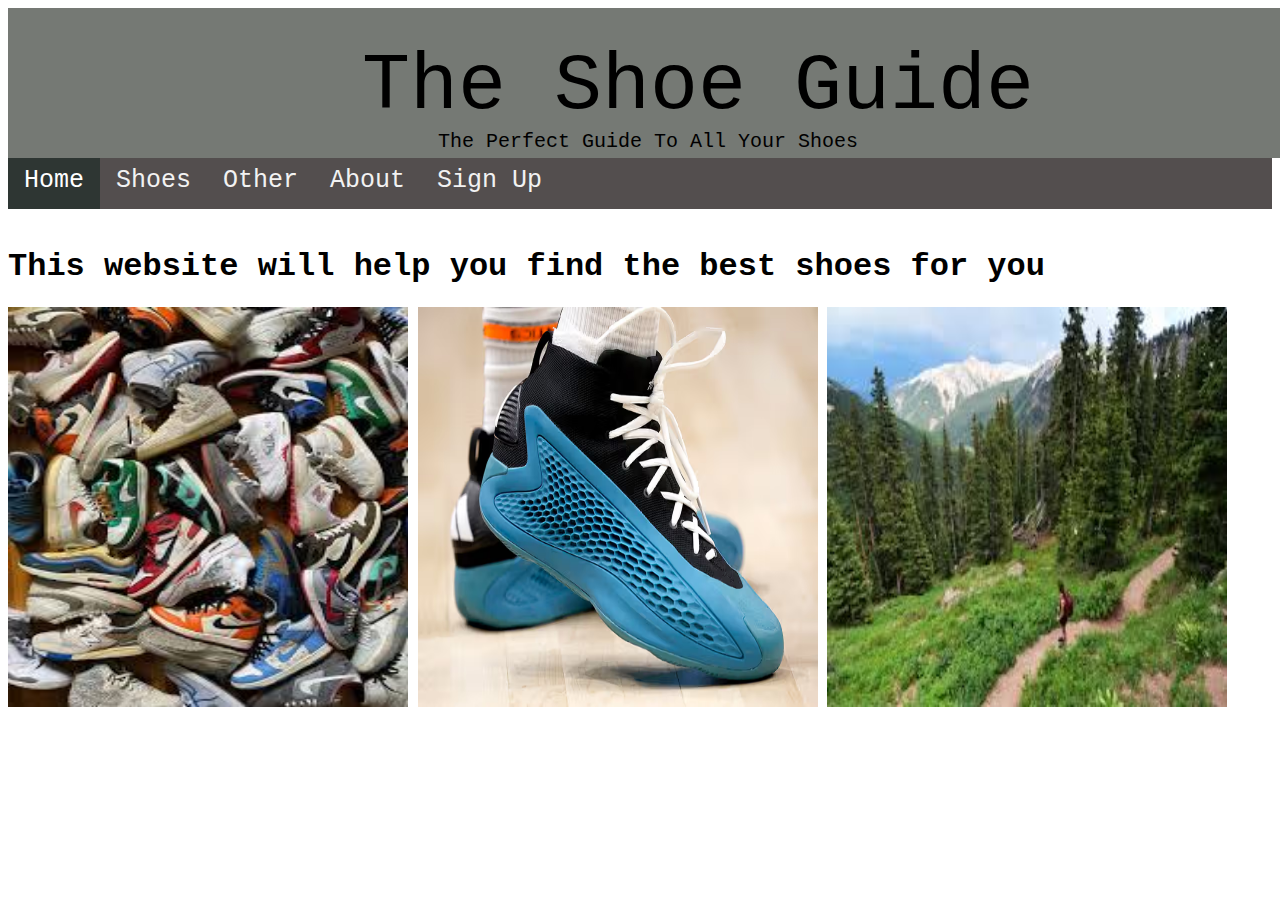
<file: index.html>
<!DOCTYPE html>
<html>
    <head>
        <title>The Shoe Guide</title>
        <link rel="stylesheet" href="styles.css">
    </head>
    <header class="hi" > <img id="hi" src="71bd516e-ac89-4117-a24e-eea37688b8dc (1).webp" alt="img" width="100px" height="100px">The Shoe Guide</header>
    <header class="yo">The Perfect Guide To All Your Shoes</header>
    <!--This is my logo and website name-->
    <body>
<table>
    <br>
    <br>
    <br>
    <br>
    <br>
    <br>
    <br>
    <br>
    <div class="topnav">
 <a class="active" href="home.html" target="_blank">Home</a>
 <a href="shoes.html">Shoes</a>
 <a href="other.html">Other</a>
 <a href="about.html">About</a>
 <a href="signup.html">Sign Up</a>
 <!--These are all my pages-->
      </div>
    </nav>
</table>
<br>
<h1>This website will help you find the best shoes for you</h1>
 <img id="hello" src="images (1).jpg" alt="image" height="400" width="400">
 <img id="wsp" src="https___hypebeast.com_image_2024_04_16_nba-wnba-signature-shoe-list-2023-24-season-1.avif" alt="image" height="400" width="400">
 <img src="images (2).jpg" alt="image" height="400" width="400">
 <!--Thes are images on my home page-->
    </body>
</html>
</file>
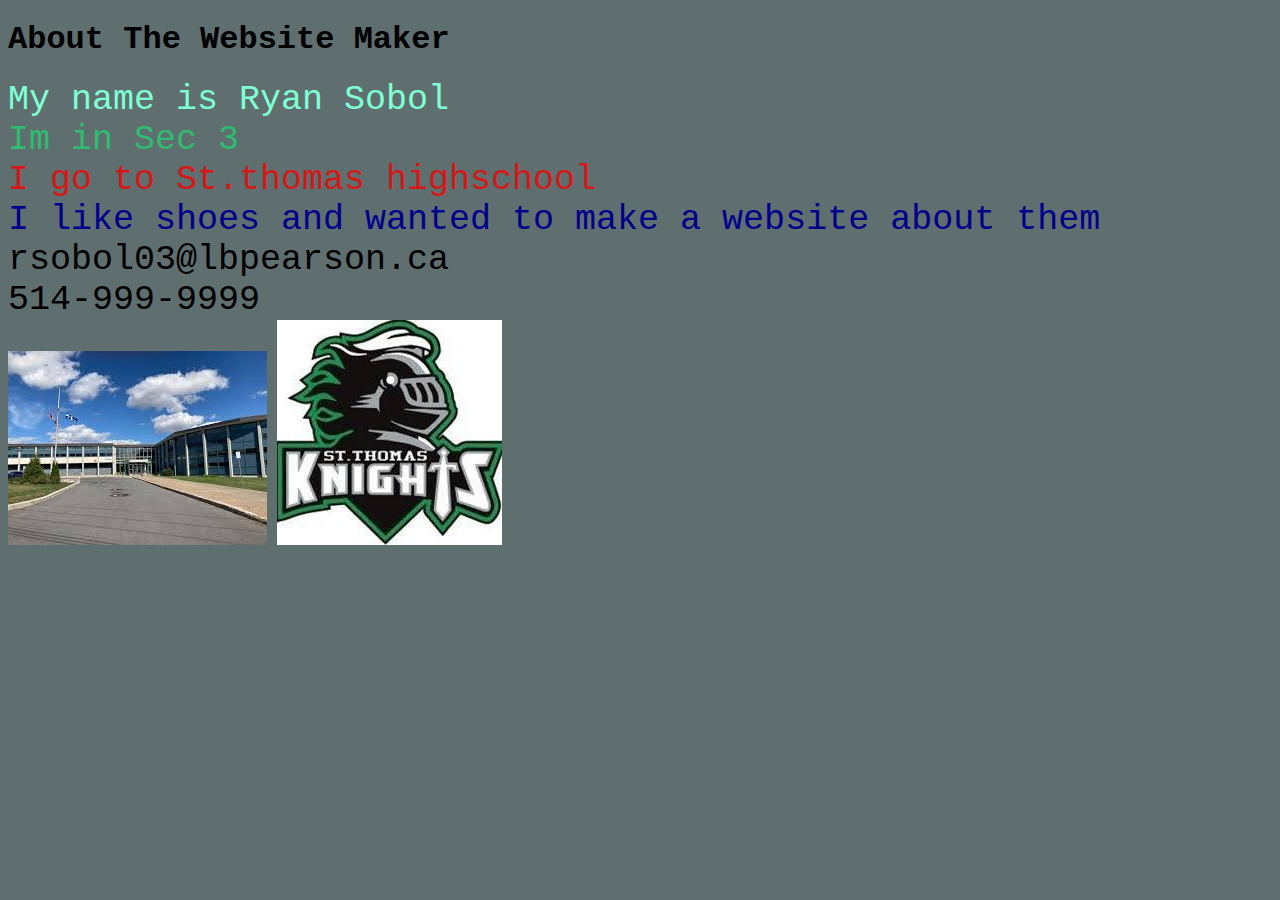
<file: about.html>
<!DOCTYPE html>
<html>
    <head>
        <h1>About The Website Maker</h1>
        <link rel="stylesheet" href="about.css">
    </head>
    <body>
        <li class="hi">My name is Ryan Sobol</li>
        <li class="bye">Im in Sec 3</li>
        <li class="hello">I go to St.thomas highschool</li>
        <li class="boy">I like shoes and wanted to make a website about them</li>
        <li class="yoyo">rsobol03@lbpearson.ca</li>
        <li class="yaya">514-999-9999</li>
        <img src="images (3).jpg" alt="image">
        <img src="images (4).jpg" alt="image">
        <!--This is all about me-->
    </body>
</html>
</file>
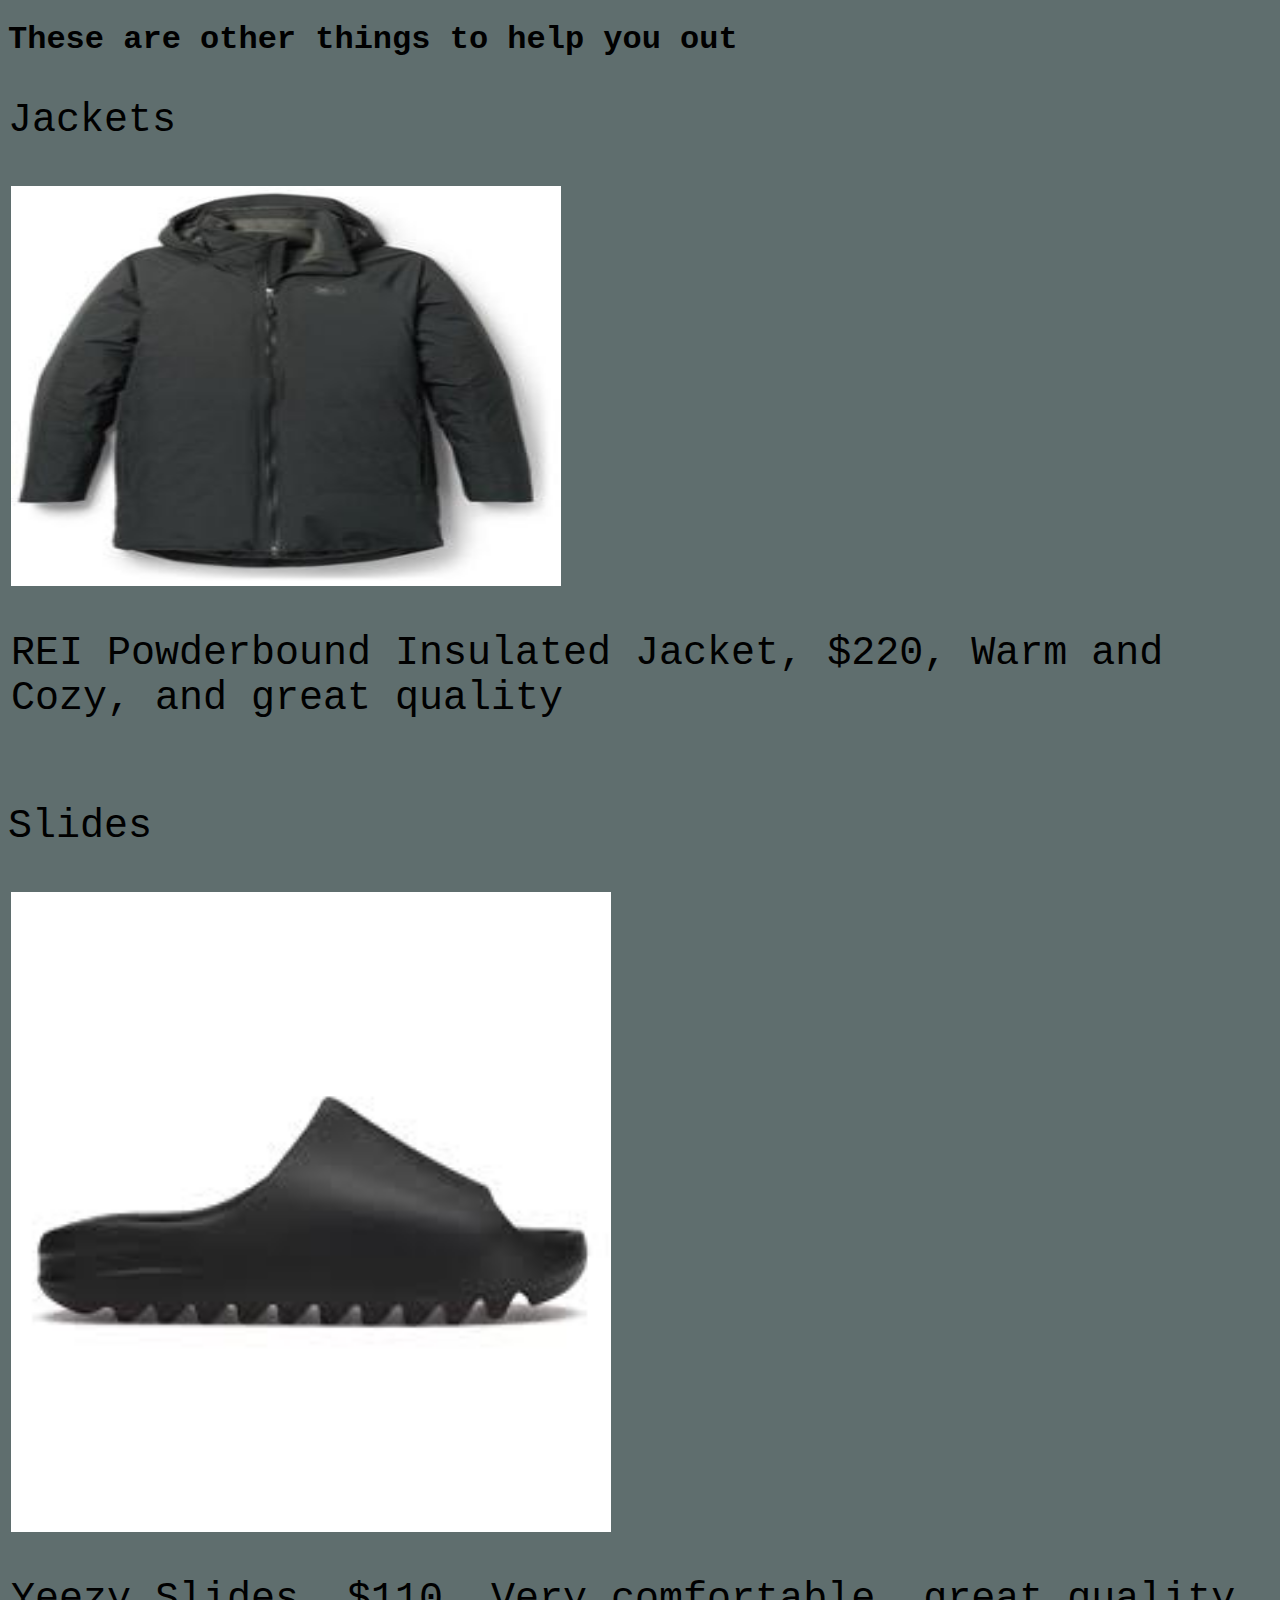
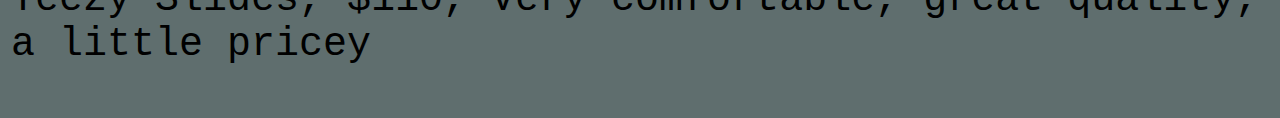
<file: other.html>
<!DOCTYPE html>
<html>
    <head>
        <title>Other Page</title>
        <link rel="stylesheet" href="other.css">
    </head>
    <body>
        <h1>These are other things to help you out</h1>
        <table>
            <tr>
                <p class="p">Jackets</p>
                <td><img src="234791.jpg" alt="234791.jpg" height="400px" width="550px"><p class="yoyo">REI Powderbound Insulated Jacket, $220, Warm and Cozy, and great quality</p></td>
            </tr>
        </table>
        <table>
            <tr>
                <p class="yaya">Slides</p>
                <td><img src="images (5).jpg" alt="images" height="640px" width="600px"><p class="yoyo">Yeezy Slides, $110, Very comfortable, great quality, a little pricey</p></td>
            </tr>
        </table>
    <!--These are other things other than shoes-->
    </body>
</html>
</file>
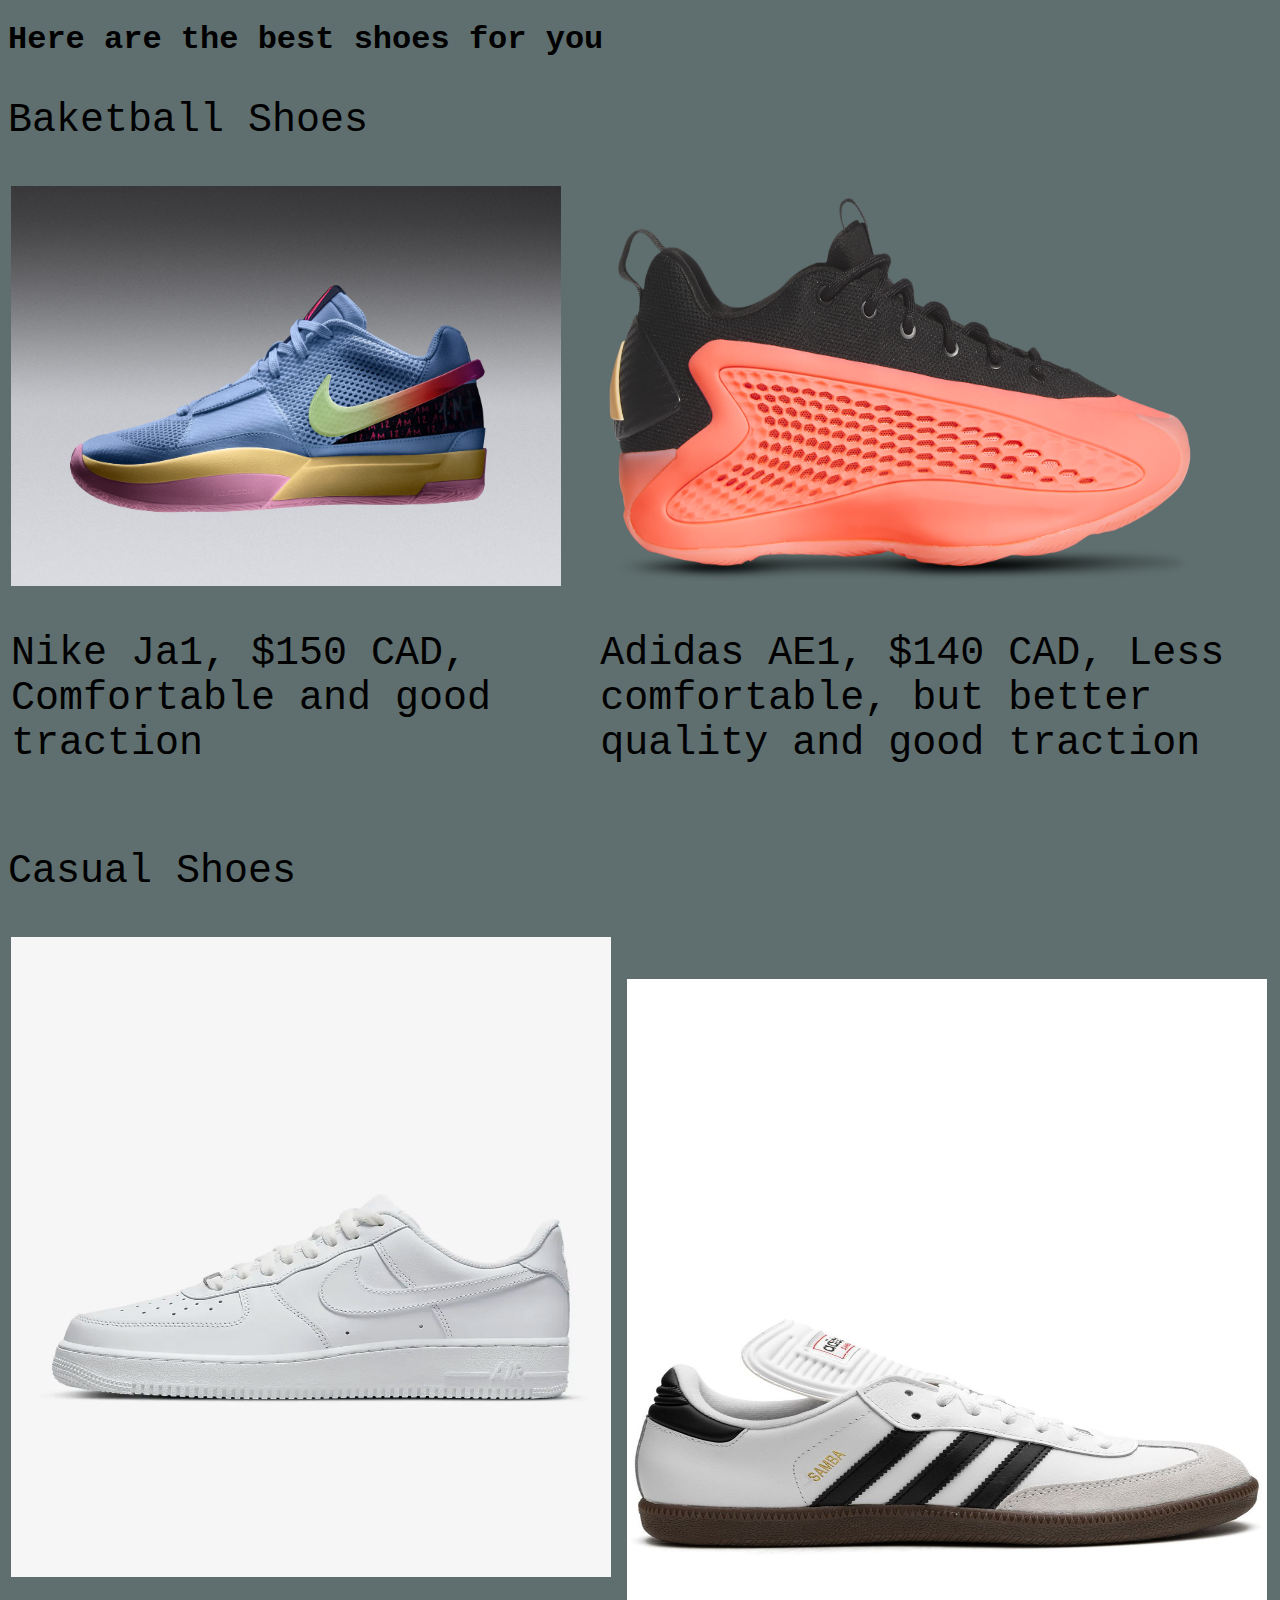
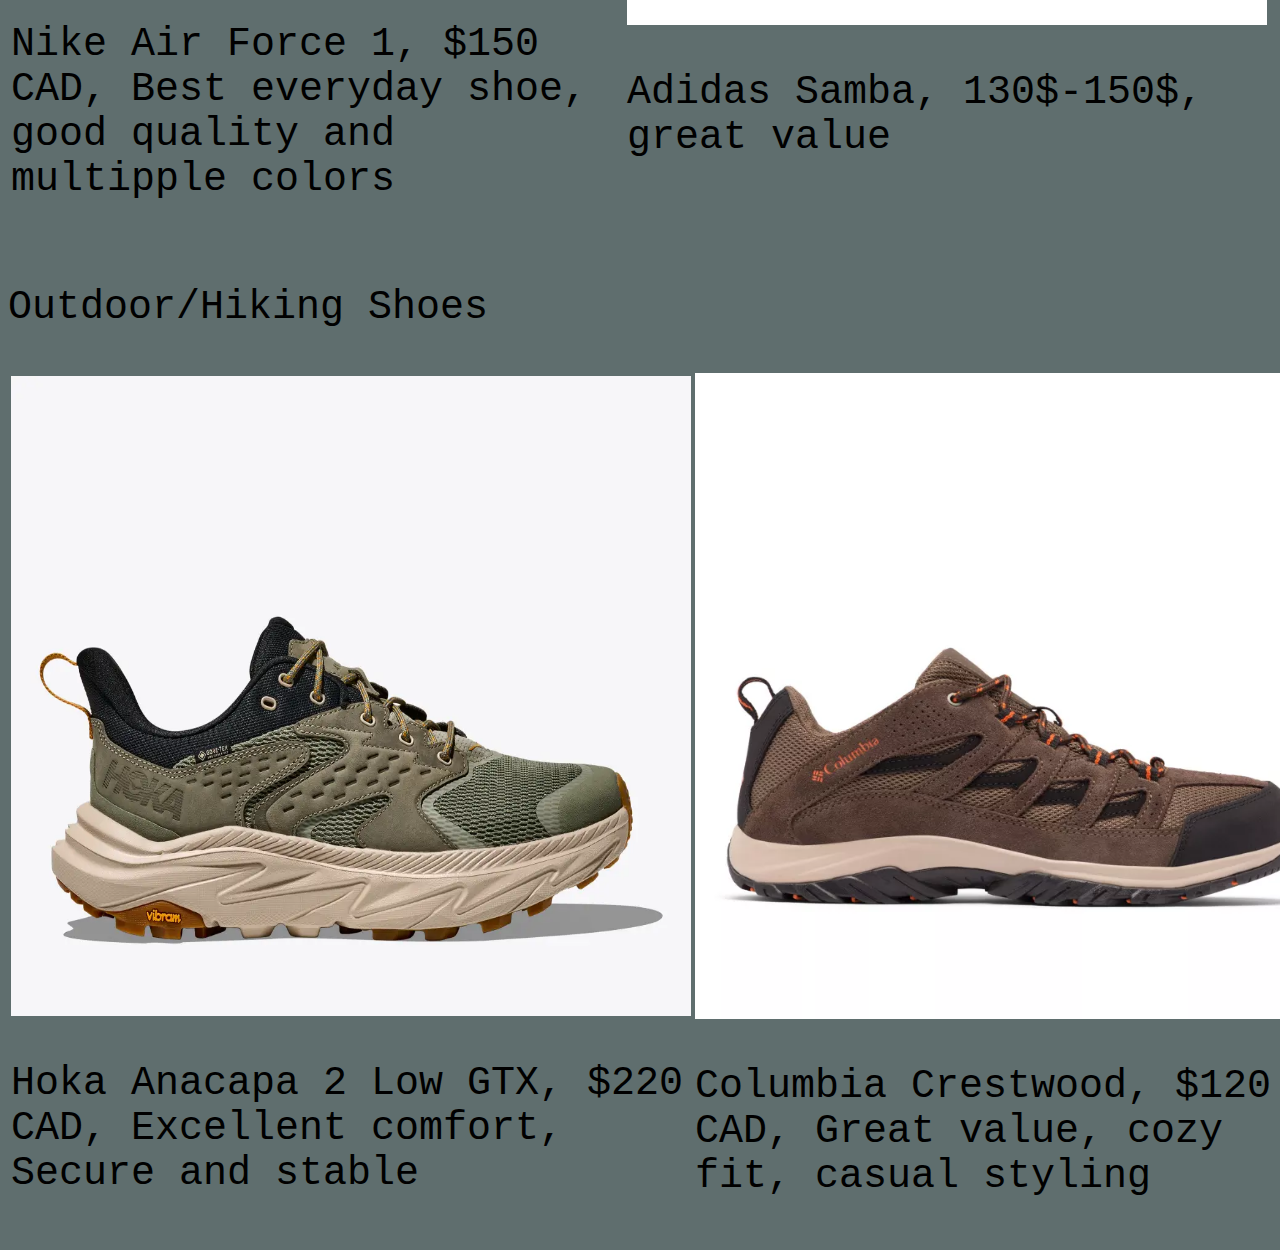
<file: shoes.html>
<!DOCTYPE html>
<html>
    <head>
        <title>shoes page</title>
        <link rel="stylesheet" href="shoes.css">
    </head>
    <body>
        <h1>Here are the best shoes for you</h1>
        <table>
            <tr>
                <p class="p">Baketball Shoes</p>
                <td><img src="ja1-day1-igf.jpg" alt="ja1-day1-igf" height="400px" width="550px"><p class="yoyo">Nike Ja1, $150 CAD, Comfortable and good traction</p></td>
                <td><img src="JI4076.webp" alt="JI4076" height="400px" width="600"><p class="yurr">Adidas AE1, $140 CAD, Less comfortable, but better quality and good traction</p></td>
            </tr>
        </table>
        <!--These are the best basketball shoes-->
        <table>
            <tr>
                <p class="yaya">Casual Shoes</p>
                <td><img src="AIR+FORCE+1+'07.png" alt="AIR+FORCE" height="640px" width="600px"><p class="yoyo">Nike Air Force 1, $150 CAD, Best everyday shoe, good quality and multipple colors</p></td>
                <td><img src="14610756_50599485_1000.jpg" alt="14610756_50599485_1000" height="646px" width="640px"><p class="yurr">Adidas Samba, 130$-150$, great value</p></td>
            </tr>
        </table>
        <!--These are the best casual shoes-->
        <table>
            <p class="yaya">Outdoor/Hiking Shoes</p>
            <td><img src="1141632-SMSST_1.webp" alt="1141632-SMSST_1" height="640px" width="680px"><p class="yoyo">Hoka Anacapa 2 Low GTX, $220 CAD, Excellent comfort, Secure and stable</p></td>
            <td><img src="1781182_208_f.webp" alt="1781182_208_f" height="646px" width="640px"><p class="yurr">Columbia Crestwood, $120 CAD, Great value, cozy fit, casual styling</p></td>
        </table>
        <!--These are the best hiking shoes-->
    </body>
</html>
</file>
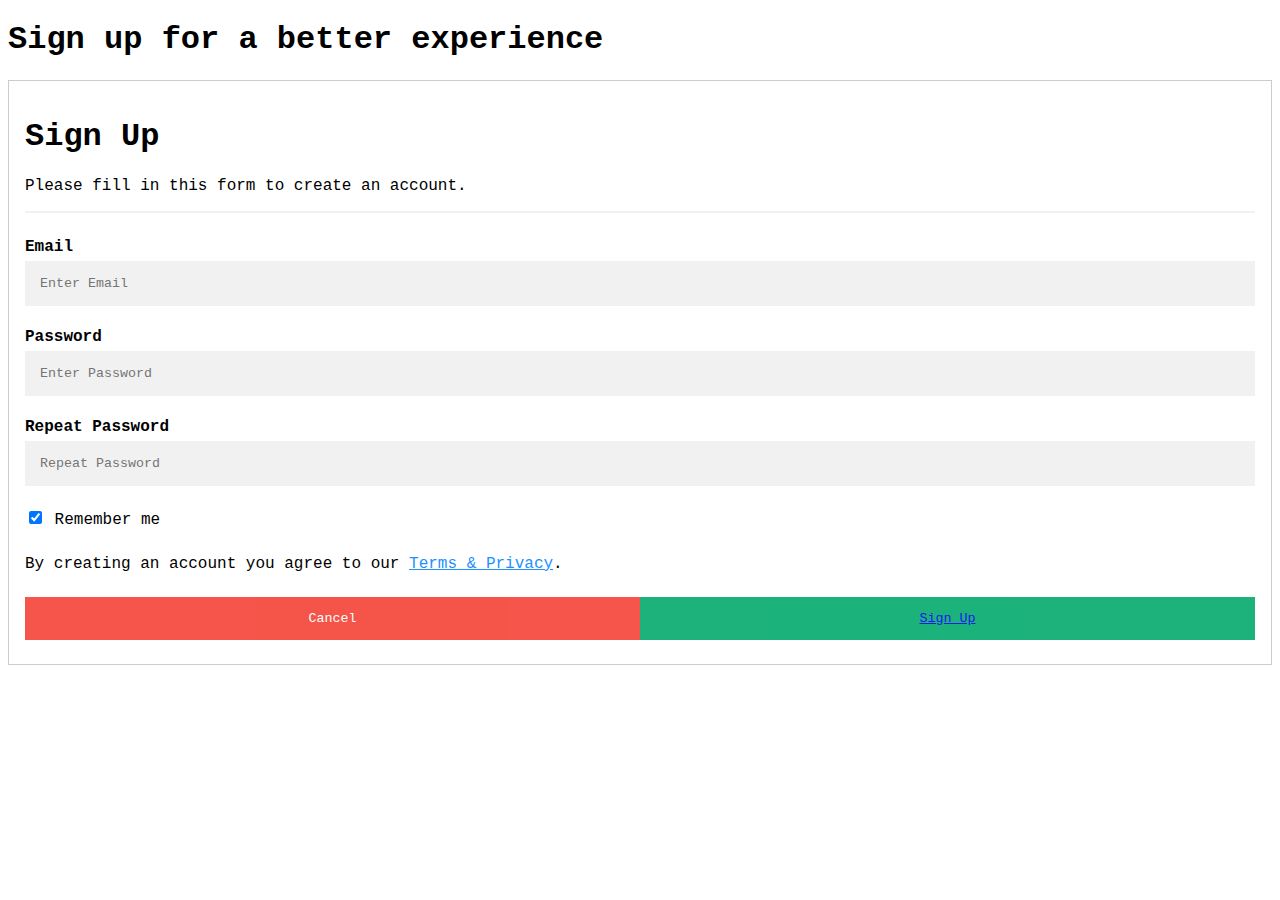
<file: signup.html>
<!DOCTYPE html>
<html>
    <head>
        <h1>Sign up for a better experience</h1>
        <link rel="stylesheet" href="singup.css">
    </head>
    <body>
        <form action="action_page.php" style="border:1px solid #ccc">
            <div class="container">
              <h1>Sign Up</h1>
              <p>Please fill in this form to create an account.</p>
              <hr>
          
              <label for="email"><b>Email</b></label>
              <input type="text" placeholder="Enter Email" name="email" required>
          
              <label for="psw"><b>Password</b></label>
              <input type="password" placeholder="Enter Password" name="psw" required>
          
              <label for="psw-repeat"><b>Repeat Password</b></label>
              <input type="password" placeholder="Repeat Password" name="psw-repeat" required>
          
              <label>
                <input type="checkbox" checked="checked" name="remember" style="margin-bottom:15px"> Remember me
              </label>
          
              <p>By creating an account you agree to our <a href="#" style="color:dodgerblue">Terms & Privacy</a>.</p>
          
              <div class="clearfix">
                <button type="button" class="cancelbtn">Cancel</button>
                <button type="submit" class="signupbtn"><a href="index.html" target="_blank">Sign Up</a></button>
              </div>
            </div>
          </form>
          <!--This is the signup form-->
    </body>
</html>
</file>
<file: styles.css>
.hi{
    font-size: 80px;
    width: 100%;
    height: 150px;
    background-color: rgb(117, 121, 116);
    text-align: center;
    display: inline-block;
    position: fixed; 
}
.yo{
    font-size: 20px;
    width: 100%;
    height: 10px;
    background-color: rgb(117, 121, 116);
    text-align: center;
    display: inline-block;
    position: fixed; 
    top: 130px;
}
.hey{
    text-align: center;
    font-size: 25px;
}
.topnav {
    background-color: #534e4e;
    overflow: hidden;
  }
  .topnav a {
    float: left;
    color: #f2f2f2;
    text-align: center;
    padding: 14px 16px;
    text-decoration: none;
    font-size: 25px;
  }
  .topnav a:hover {
    background-color: #ddd;
    color: black;
  }
  .topnav a.active {
    background-color: #2e3633;
    color: white;
  }
#hi{
    position: relative;
    right: 470px;
}
* {box-sizing: border-box}
input[type=text], input[type=password] {
    width: 100%;
    padding: 15px;
    margin: 5px 0 22px 0;
    display: inline-block;
    border: none;
    background: #f1f1f1;
  }
  
  input[type=text]:focus, input[type=password]:focus {
    background-color: #ddd;
    outline: none;
  }
  
  hr {
    border: 1px solid #f1f1f1;
    margin-bottom: 25px;
  }

  button {
    background-color: #04AA6D;
    color: white;
    padding: 14px 20px;
    margin: 8px 0;
    border: none;
    cursor: pointer;
    width: 100%;
    opacity: 0.9;
    /*This is to click on other pages*/
  }
  
  button:hover {
    opacity:1;
  }
  .cancelbtn {
    padding: 14px 20px;
    background-color: #f44336;
  }
  .cancelbtn, .signupbtn {
    float: left;
    width: 50%;
  }
  .container {
    padding: 16px;
  }
  .clearfix::after {
    content: "";
    clear: both;
    display: table;
  }
  @media screen and (max-width: 300px) {
    .cancelbtn, .signupbtn {
      width: 100%;
    }
  }
#wsp{
    width: 400px;
    height: 400px;
}
#hello{
    width: 400px;
    height: 400px;
}
*{
    font-family:'Courier New', Courier, monospace;
}
</file>
<file: about.css>
.hi{
    font-size: 35px;
    color: aquamarine;
}
.bye{
    font-size: 35px;
    color: rgb(47, 188, 113);
}
.hello{
    font-size: 35px;
    color: rgb(212, 23, 23);
}
.boy{
    font-size: 35px;
    color: darkblue;
}
.yoyo{
    font-size: 35px;
}
.yaya{
    font-size: 35px;
}
*{
    font-family:'Courier New', Courier, monospace;
    /*This is the font I used throughout the whole website*/
}
*{
    background-color: rgb(95, 110, 110);
}
</file>
<file: other.css>
*{
    background-color: rgb(95, 110, 110);
    /*This is the main background color throughout my website*/
}
.yoyo{
font-size: 40px;
}
.yurr{
font-size: 40px;
}
.p{
    font-size: 40px;
}
.yaya{
    font-size: 40px;
}
*{
    font-family:'Courier New', Courier, monospace;
}
</file>
<file: shoes.css>
*{
    background-color: rgb(95, 110, 110);
}
.yoyo{
font-size: 40px;
}
.yurr{
font-size: 40px;
}
.p{
    font-size: 40px;
}
.yaya{
    font-size: 40px;
}
*{
    font-family:'Courier New', Courier, monospace;
}
</file>
<file: singup.css>
* {box-sizing: border-box}
input[type=text], input[type=password] {
    width: 100%;
    padding: 15px;
    margin: 5px 0 22px 0;
    display: inline-block;
    border: none;
    background: #f1f1f1;
  }
  
  input[type=text]:focus, input[type=password]:focus {
    background-color: #ddd;
    outline: none;
  }
  
  hr {
    border: 1px solid #f1f1f1;
    margin-bottom: 25px;
  }
  
  /* Set a style for all buttons */
  button {
    background-color: #04AA6D;
    color: white;
    padding: 14px 20px;
    margin: 8px 0;
    border: none;
    cursor: pointer;
    width: 100%;
    opacity: 0.9;
  }
  
  button:hover {
    opacity:1;
  }
  .cancelbtn {
    padding: 14px 20px;
    background-color: #f44336;
  }
  .cancelbtn, .signupbtn {
    float: left;
    width: 50%;
  }
  .container {
    padding: 16px;
  }
  .clearfix::after {
    content: "";
    clear: both;
    display: table;
  }
  @media screen and (max-width: 300px) {
    .cancelbtn, .signupbtn {
      width: 100%;
    }
  }
  *{
    font-family:'Courier New', Courier, monospace;
}
</file>
